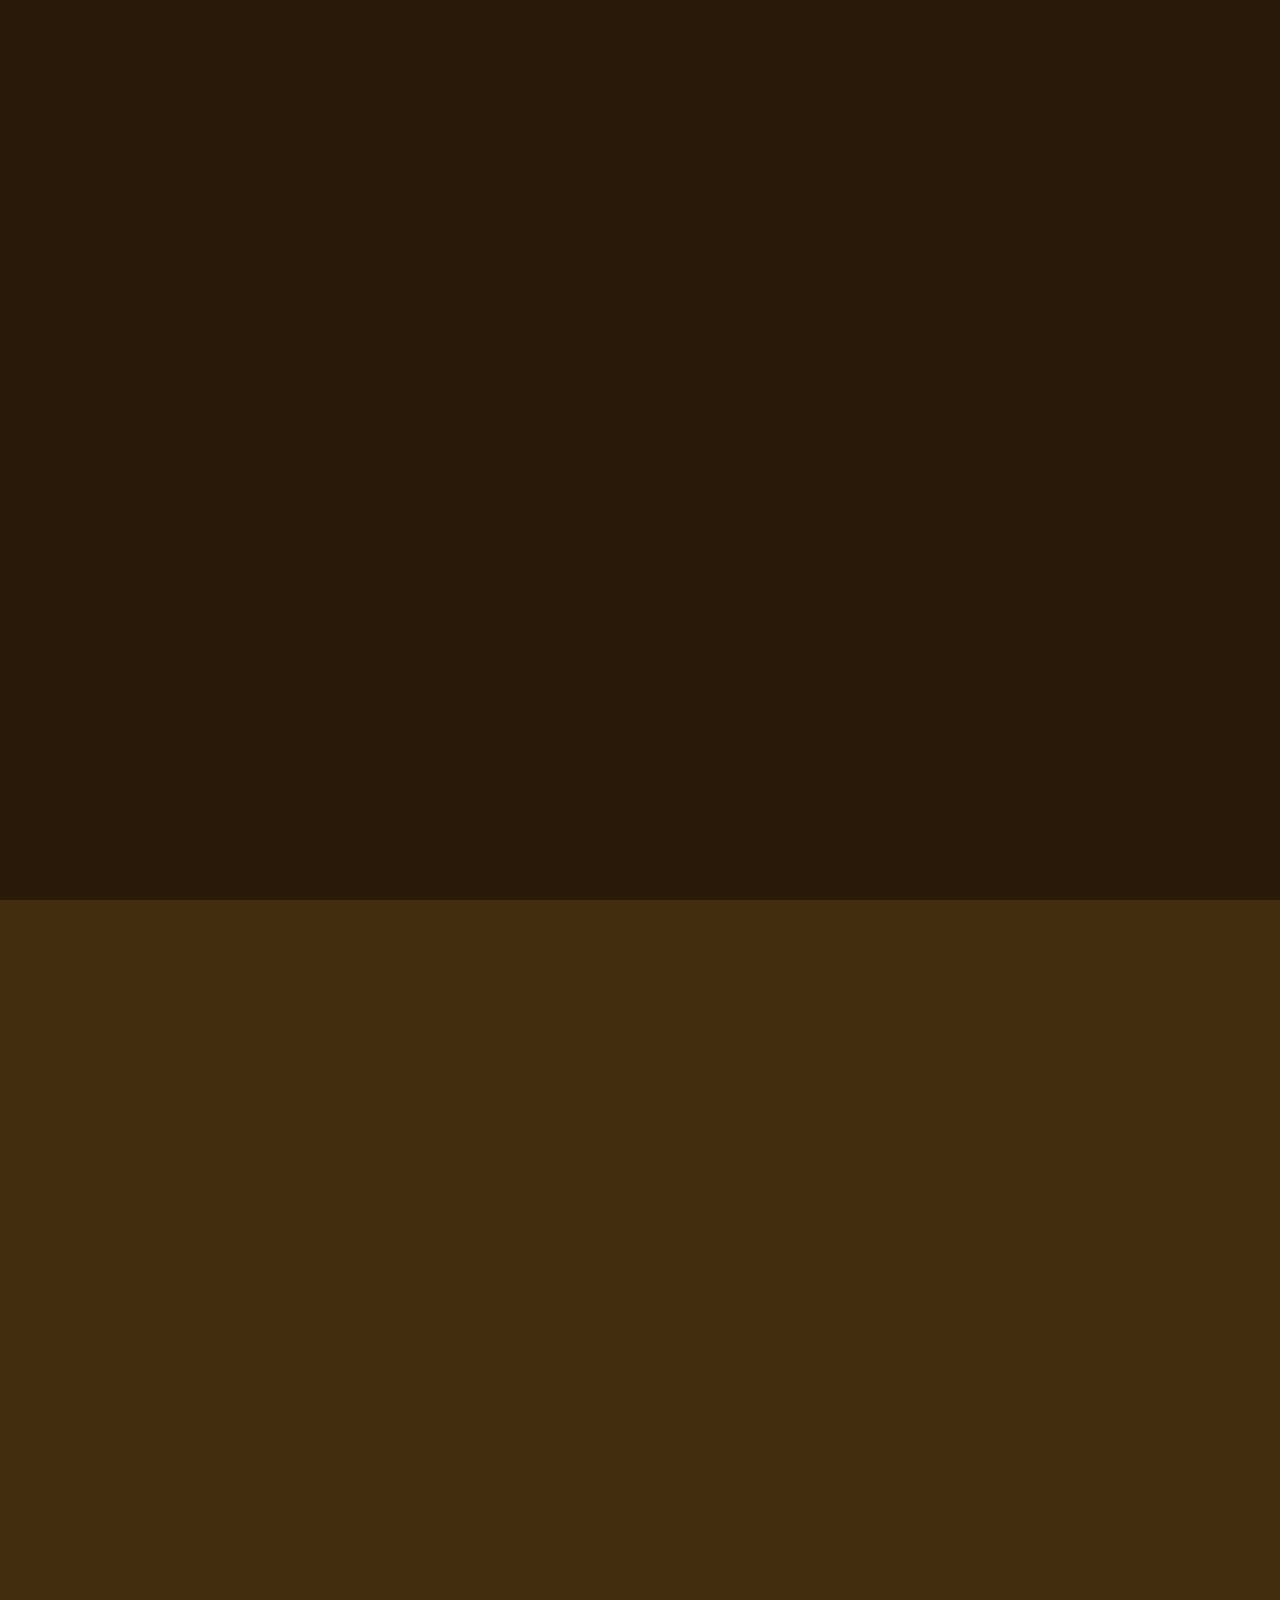
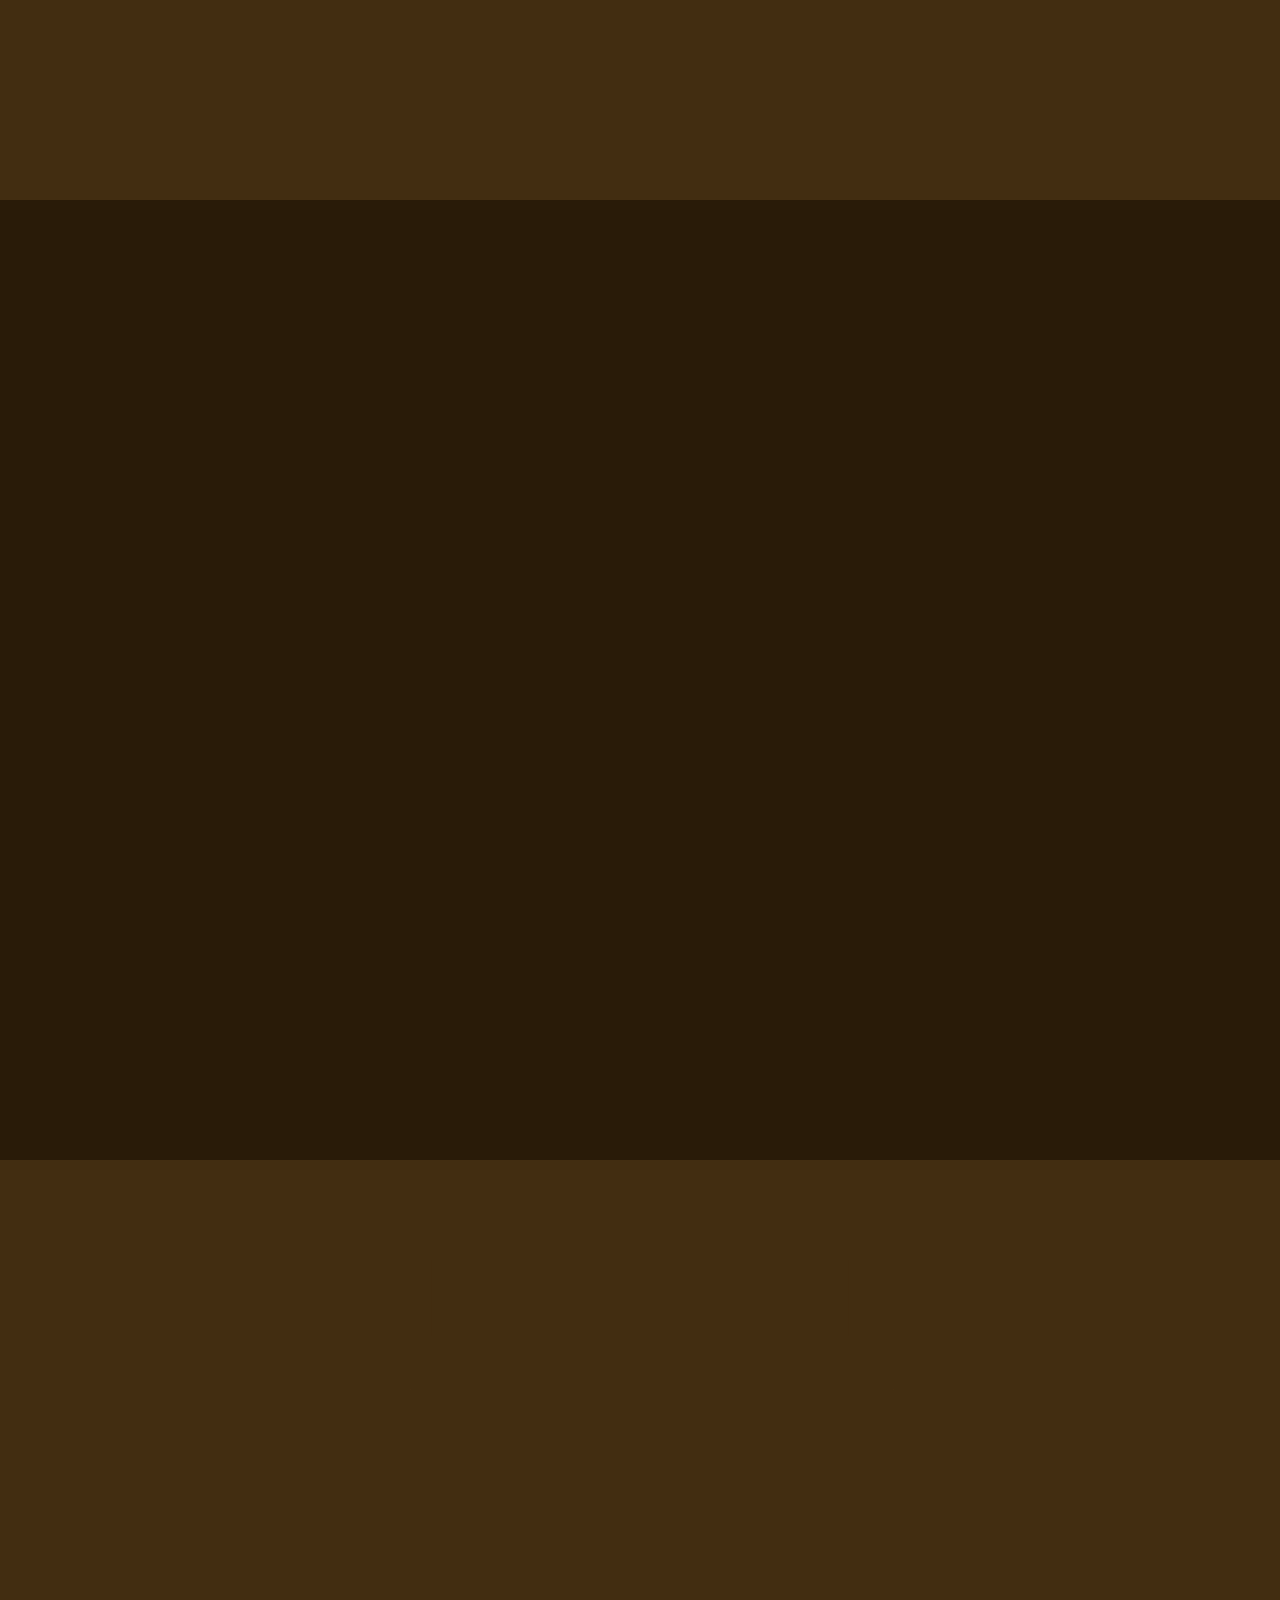
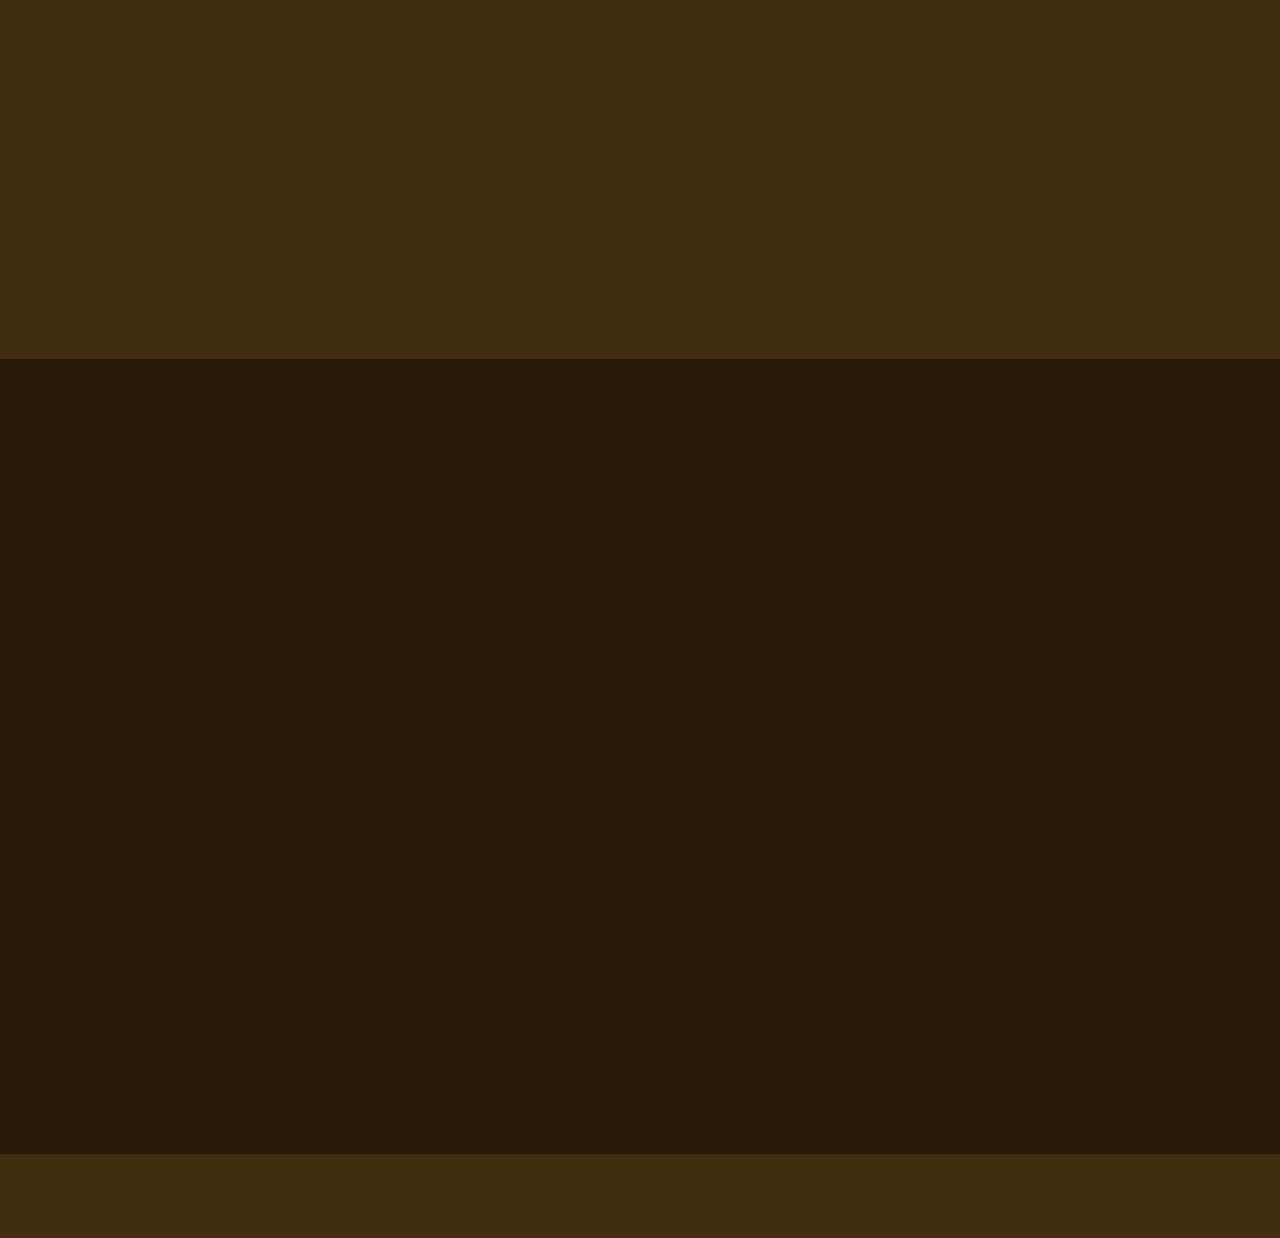
<file: index.html>
<!DOCTYPE html>
<html lang="es">
<head>
    <meta charset="UTF-8">
    <meta name="viewport" content="width=device-width, initial-scale=1.0">
    <title data-es="Mario Guerrero - Portafolio" data-en="Mario Guerrero - Portfolio">Mario Guerrero - Portafolio</title>

    <link rel="stylesheet" href="css/style.css">

    <!-- box icons link -->
    <link href='https://unpkg.com/boxicons@2.1.4/css/boxicons.min.css' rel='stylesheet'>
</head>
<body>


    <header class="header">
        <a href="https://mariogc55.github.io" class="logo" data-es="Portafolio.Mario" data-en="Portfolio.Mario">Portfolio.Mario<span class="animate" style="--i:1;"></span></a>

        <div class="bx bx-menu" id="menu-icon"><span class="animate" style="--i:2;"></span></div>

        <nav class="navbar">
            <a href="#home" class="active" data-es="Principal" data-en="Home">Home</a>
            <a href="#about" data-es="Sobre mi" data-en="About">About</a>
            <a href="#projects" data-es="Proyectos" data-en="Projects">Projects</a>
            <a href="#skills" data-es="Habilidades" data-en="Skills">Skills</a>
            <a href="#contact" data-es="Contacto" data-en="Contact">Contact</a>

            <span class="active-nav"></span>
            <span class="animate" style="--i:2;"></span>
        </nav>
    </header>

    <!-- home section design -->
     <section class="home show-animate" id="home">
        <div class="home-content">
            <h1>
                <span data-es="Hola, soy" data-en="Hi, I'm"> Hi, I'm</span>
                <span data-es="Mario Guerrero" data-en="Mario Guerrero"> Mario Guerrero</span>
                <span class="animate" style="--i:2;"></span>
            </h1>


            <div class="text-animate">
                <h3 data-es="Desarrollador Frontend" data-en="Frontend Developer">Frontend Developer</h3>
                <span class="animate" style="--i:3;"></span>
            </div>
            <p data-es="Apasionado por la tecnologia, desarrollo de software, AI, y mas." 
                data-en="passionate about technology, software development, AI, and more.">passionate about technology, 
            software development, AI, and more.
            <span class="animate" style="--i:4;"></span>
        </p>
            
            <div class="btn-box">
                <a href="https://github.com/mariogc55" class="btn" data-es="Proyectos" data-en="Projects">Projects</a>
                <a href="https://www.linkedin.com/in/mario-guerrero-castillo-b19214283" class="btn" data-es="Hablemos" data-en="Let's Talk">Let's Talk</a>
                <span class="animate" style="--i:5;"></span>
            </div>

            <div class="Language-btn">
                <button onclick="setLanguage('en')" class="btn">English</button>
                <button onclick="setLanguage('es')" class="btn">Español</button>
                <span class="animate" style="--i:6;"></span>
            </div>
        </div>

        <div class="home-sci">
            <a href="https://github.com/mariogc55"><i class='bx bxl-github' ></i></a>
            <a href="https://www.linkedin.com/in/mario-guerrero-castillo-b19214283"><i class='bx bxl-linkedin' ></i></a>
            <a href="mailto:mariogc5555@gmail.com"><i class='bx bxl-gmail' ></i></a>
            <span class="animate" style="--i:7;"></span>
        </div>

        <div class="home-imgHover"></div>
        <span class="animate home-img" style="--i:8;"></span>
     </section>

     <!-- about section design -->
      <section class="about" id="about">
        <h2 class="heading"><span data-es="Sobre mi" data-en="About Me">About Me</span><span class="animate scroll" style="--i:1;"></span></h2>

        <div class="about-img">
            <img src="images/about.jpg" alt="">
            <span class="circle-spin"></span>
            <span class="animate scroll" style="--i:2;"></span>
        </div>

        <div class="about-content">
            <h3><a data-es="Desarrollador Frontend!" data-en="Frontend Developer!">Frontend Developer!</a><span class="animate scroll" style="--i:3;"></span></h3>
            <p><a data-es="Soy estudiante de Ingeniería de Sistemas en la Universidad Santiago 
            de Cali y tengo una gran pasión por la tecnología y las tendencias avanzadas. 
            Mis principales intereses son la Inteligencia Artificial (IA) y la Generación 
            Aumentada por Recuperación (RAG). Estoy desarrollando activamente mis habilidades en 
            diversas áreas y me dedico a profundizar mis conocimientos en lenguajes de programación
             como Python, Java, C#, HTML, CSS y JavaScript." 
             data-en="I am a Systems Engineering student at Universidad Santiago de Cali 
            with a strong passion for technology and advanced trends. 
            My primary interests include Artificial Intelligence (AI) and 
            Retrieval-Augmented Generation (RAG). 
            I am actively expanding my skills as a developer across various areas 
            and am dedicated to deepening my knowledge of programming languages such as 
            Python, Java, C#, C, HTML, CSS, and JavaScript.">"I am a Systems Engineering student at Universidad Santiago de Cali 
            with a strong passion for technology and advanced trends. 
            My primary interests include Artificial Intelligence (AI) and 
            Retrieval-Augmented Generation (RAG). 
            I am actively expanding my skills as a developer across various areas 
            and am dedicated to deepening my knowledge of programming languages such as 
            Python, Java, C#, C, HTML, CSS, and JavaScript."</a>
            <span class="animate scroll" style="--i:4;"></span>
        </p>

            <div class="btn-box btns">
                <a href="https://www.linkedin.com/in/mario-guerrero-castillo-b19214283" class="btn" data-es="Mas" data-en="Read More">Read More</a>
                <span class="animate scroll" style="--i:5;"></span>
            </div>
        </div>
      </section>

      <!-- project section design -->
       <section class="projects" id="projects">
        <h2 class="heading"><span data-es="Proyectos" data-en="Projects">Projects</span><span class="animate scroll" style="--i:1;"></span></h2>

        <div class="projects-row">
            <div class="projects-column">
                <h3 class="title"><a data-es="Proyectos" data-en="Projects">Projects</a><span class="animate scroll" style="--i:2;"></span></h3>

                <div class="projects-box">
                    <div class="projects-content">
                        <div class="content">
                            <div class="year"><i class='bx bxs-calendar' ></i> 2024 - 2025</div>
                            <h3><a data-es="RAG-modelo-en-espanol" data-en="RAG-model-in-spanish">RAG-model-in-spanish</a></h3>
                            <p><a data-es="Este proyecto usa Chromadb, llama 3.1 8B parametros, 
                            y tambien puede usar cualquier documento pdf que tengas para analizarlo y 
                            responder de acuerdo a los datos en el documento, el lenguaje se puede cambiar 
                            desde el codigo." 
                            data-en="This proyect uses Chromadb, llama 3.1 8B parameters, 
                            and also any pdf document to analyze it and respond with acording 
                            to the document you give it, the language can be changed in the code.">This proyect uses Chromadb, llama 3.1 8B parameters, 
                            and also any pdf document to analyze it and respond with acording 
                            to the document you give it, the language can be changed in the code.</a></p>
                        </div>
                        <div class="projects-sci">
                            <a href="https://github.com/mariogc55/RAG-modelo-en-espa-ol"><i class='bx bxl-github' ></i></a>
                        </div>
                    </div>

                    <div class="projects-content">
                        <div class="content">
                            <div class="year"><i class='bx bxs-calendar' ></i> 2024 - 2025</div>
                            <h3><a data-es="TeamTrack---Seguimiento-de-proyectos" data-en="TeamTrack---project monitoring">TeamTrack---project monitoring</a></h3>
                            <p><a data-es="TeamTrack es una herramienta de monitoreo, usada para crear y asignar proyectos y tareas para tu equipo,
                                se creo usando. Frontend: Vue 3, Vue Router, Pinia, Tailwind css. 
                            Backend: Node.js, Express, JWT, pdfkit DB: postgresql." 
                            data-en="TeamTrack is a proyect monitoring tool, used for creating and assingning projects and task for your team, 
                            it was created using. Frontend: Vue 3, Vue Router, Pinia, Tailwind css. 
                            Backend: Node.js, Express, JWT, pdfkit DB: postgresql.">TeamTrack is a proyect monitoring tool, used for creating and assingning projects and task for your team, 
                            it was created using. Frontend: Vue 3, Vue Router, Pinia, Tailwind css. 
                            Backend: Node.js, Express, JWT, pdfkit DB: postgresql.</a></p>
                        </div>
                        <div class="projects-sci">
                            <a href="https://github.com/mariogc55/TeamTrack---Seguimiento-de-proyectos"><i class='bx bxl-github' ></i></a>
                        </div>
                    </div>

                    <div class="projects-content">
                        <div class="content">
                            <div class="year"><i class='bx bxs-calendar' ></i> 2023 - 2024</div>
                            <h3><a data-es="Arquitectura de Red de una Empresa" data-en="Network Architecture of a Company">Network Architecture of a Company</a></h3>
                            <p><a data-es="La arquitectura de red completa de una empresa hecha en Cisco Packet Tracer usando conexiones directas y wifi." data-en="The complete network architecture of a 
                                company made in Cisco Packet Tracer using connections and wireless connections.">The complete network architecture of a 
                                company made in Cisco Packet Tracer using connections and wireless connections.</a></p>
                        </div>
                        <div class="projects-sci">
                            <a href="https://github.com/mariogc55/Arquitectura-de-Red-de-una-Empresa"><i class='bx bxl-github' ></i></a>
                        </div>
                    </div>

                    <span class="animate scroll" style="--i:3;"></span>
                </div>
            </div>


            <div class="projects-column">
                <h3 class="title"><a data-es="Practicas de modelado de bases de datos" data-en="Database Modeling Practices"> More Projects</a><span class="animate scroll" style="--i:5;"></span></h3>

                <div class="projects-box">
                    <div class="projects-content">
                        <div class="content">
                            <div class="year"><i class='bx bxs-calendar' ></i> 2024 - 2025</div>
                            <h3><a data-es="py-RAG-IA-pdf-scaner-mejorado" data-en="py-RAG-IA-pdf-scaner-improved">py-RAG-IA-pdf-scaner-improved</a></h3>
                            <p><a data-es="Esta es una version mejorada del RAG en ingles, se mejoro de diferentes maneras para hacerlo mas rapido y confiable." 
                            data-en="This is an improved version of the RAG model in english, it was improved in many ways to make it faster and more reliable.">
                            This is an improved version of the RAG model in english, it was improved in many ways to make it faster and more reliable.</a></p>
                        </div>
                        <div class="projects-sci">
                            <a href="https://github.com/mariogc55/py-RAG-IA-pdf-scaner-improved"><i class='bx bxl-github' ></i></a>
                        </div>
                    </div>

                    <div class="projects-content">
                        <div class="content">
                            <div class="year"><i class='bx bxs-calendar' ></i> 2024 - 2025</div>
                            <h3><a data-es="RandM-APi-Vue-Axios" data-en="RandM-APi-Vue-Axios"></a>RandM-APi-Vue-Axios</h3>
                            <p><a data-es="La API de Rick And Morty en Vue usando Axios para consumir el API." 
                            data-en="The Rick And Morty API in Vue and using Axios to consume API.">The Rick And Morty API in Vue and using Axios to consume API.</a></p>
                        </div>
                        <div class="projects-sci">
                            <a href="https://github.com/mariogc55/RandM-APi-Vue-Axios"><i class='bx bxl-github' ></i></a>
                        </div>
                    </div>

                    <span class="animate scroll" style="--i:6;"></span>
                </div>
            </div>

        </div>
       </section>

       <!-- skills section design -->
        <section class="skills" id="skills">
            <h2 class="heading"><span data-es="Habilidades" data-en="My Coding Skills">My Coding Skills</span><span class="animate scroll" style="--i:1;"></span></h2>

            <div class="skills-row">
                <div class="skills-column">
                    <h3 class="title"><a data-es="lenguajes mas usados" data-en="Most Used Languages">Most Used Languages</a><span class="animate scroll" style="--i:2;"></span></h3>

                    <div class="skills-box">
                        <div class="skills-content">
                            <div class="progress">
                                <h3>Vue <span>35.59%</span></h3>
                                <div class="bar"><span></span></div>
                            </div>

                            <div class="progress">
                                <h3>JavaScript <span>31.59%</span></h3>
                                <div class="bar"><span></span></div>
                            </div>

                            <div class="progress">
                                <h3>CSS <span>12.74%</span></h3>
                                <div class="bar"><span></span></div>
                            </div>

                            <div class="progress">
                                <h3>Python <span>11.13%</span></h3>
                                <div class="bar"><span></span></div>
                            </div>

                            <div class="progress">
                                <h3>HTML <span>8.96%</span></h3>
                                <div class="bar"><span></span></div>
                            </div>
                        </div>

                        <span class="animate scroll" style="--i:3;"></span>
                    </div>
                </div>

                <div class="skills-column">
                    <h3 class="title"><a data-es="Otros lenguajes" data-en="Other languages">Other languages</a><span class="animate scroll" style="--i:5;"></span></h3>

                    <div class="skills-box">
                        <div class="skills-content">
                            <div class="progress">
                                <h3>java</h3>
                            </div>

                            <div class="progress">
                                <h3>SQL</h3>
                            </div>

                            <div class="progress">
                                <h3>C</h3>
                            </div>
                        </div>

                        <span class="animate scroll" style="--i:6;"></span>
                    </div>
                </div>


            </div>
        </section>

        <!-- contact section design -->
         <section class="contact" id="contact">
            <h2 class="heading"><span data-es="Contactame!" data-en="Contact Me!">Contact Me!</span><span class="animate scroll" style="--i:1;"></span></h2>

            <form action="#">
                <div class="input-box">
                    <div class="input-field">
                        <input type="text" placeholder="Full Name" required data-es="Nombre Completo" data-en="Full Name">
                        <span class="focus"></span>
                    </div>
                    <div class="input-field">
                        <input type="text" placeholder="Email Address" required data-es="Direccion de correo" data-en="Email Address">
                        <span class="focus"></span>
                    </div>

                    <span class="animate scroll" style="--i:3;"></span>
                </div>

                <div class="input-box">
                    <div class="input-field">
                        <input type="number" placeholder="Mobile Number" required data-es="Telefono" data-en="Mobile Number">
                        <span class="focus"></span>
                    </div>
                    <div class="input-field">
                        <input type="text" placeholder="Email Subject" required data-es="Asunto" data-en="Email Subject">
                        <span class="focus"></span>
                    </div>

                    <span class="animate scroll" style="--i:5;"></span>
                </div>

                <div class="textarea-field">
                    <textarea name="" id="" cols="30" rows="10" placeholder="Your Message" required data-es="Escribe tu mensaje" data-en="Your Message"></textarea>>
                    <span class="focus"></span>

                    <span class="animate scroll" style="--i:7;"></span>
                </div>

                <div class="btn-box btns">
                    <button type="submit" class="btn"><a data-es="Enviar" data-en="Submit">Submit</a></button>
                    
                    <span class="animate scroll" style="--i:9;"></span>
                </div>
            </form>
         </section>

         <!-- footer design -->
          <footer class="footer">
            <div class="footer-text">
                <p>Contact me | mariogc5555@gmail.com</menu></p>

                <span class="animate scroll" style="--i:1;"></span>
            </div>

            <div class="footer-iconTop">
                <a href="#"><i class='bx bx-up-arrow-alt' ></i></a>

                <span class="animate scroll" style="--i:3;"></span>
            </div>
          </footer>



    <script src="script.js"></script>
</body>
</html>
</file>
<file: css/style.css>
@import url('https://fonts.googleapis.com/css2?family=Poppins:wght@300;400;500;600;700;800;900&display=swap');

* {
    margin: 0;
    padding: 0;
    box-sizing: border-box;
    text-decoration: none;
    border: none;
    outline: none;
    scroll-behavior: smooth;
    font-family: 'Poppins', sans-serif;
}

:root {
    --bg-color: #291b08;
    --second-bg-color: #422d11;
    --text-color: #ededed;
    --main-color: #f09c00;
}

html {
    font-size: 62.5%;
    overflow-x: hidden;
}

body {
    background: var(--bg-color);
    color: var(--text-color);
}

.header {
    position: fixed;
    top: 0;
    left: 0;
    width: 100%;
    padding: 2rem 9%;
    background: transparent;
    display: flex;
    justify-content: space-between;
    align-items: center;
    z-index: 100;
    transition: .3s;
}

.header.sticky {
    background: var(--bg-color);
}

.logo {
    position: relative;
    font-size: 2.5rem;
    color: var(--text-color);
    font-weight: 600;
}

.navbar {
    position: relative;
}
.navbar a {
    font-size:  1.7rem;
    color: var(--text-color);
    font-weight: 500;
    margin-left: 3.5rem;
    transition: .3s;
}

.navbar a:hover,
.navbar a.active {
    color:var(--main-color);
}

#menu-icon {
    position: relative;
    font-size:3.6rem;
    color: var(--text-color);
    cursor: pointer;
    display: none;
}

section {
    min-height: 100vh;
    padding: 10rem 9% 2rem;
}

.home {
    display: flex;
    align-items: center;
    padding: 0 9%;
    background: url('/images/portafolioMGC.jpg') no-repeat;
    background-size: cover;
    background-position: center;
}

.home-content {
    max-width: 80rem;
    z-index: 99;
}

.home-content h1 {
    position: relative;
    display: inline-block;
    font-size: 5.6rem;
    font-weight: 700;
    line-height: 1.3;
}

.home-content h1 span {
    color: var(--main-color);
}

.home-content .text-animate {
    position: relative;
    width: 32.8rem;
}


.home-content .text-animate h3 {
    font-size: 3.2rem;
    font-weight: 700;
    color: transparent;
    -webkit-text-stroke: .7px var(--main-color);
    background-image: linear-gradient(var(--main-color), var(--main-color));
    background-repeat: no-repeat;
    -webkit-background-clip: text;
    background-position: -33rem 0;
}

.home.show-animate .home-content .text-animate h3 {
    animation: homeBgText 6s linear infinite;
    animation-delay: 2s;
}

.home-content .text-animate h3::before {
    content: '';
    position: absolute;
    top: 0;
    left: 0;
    width: 0;
    height: 100%;
    border-right: 2px solid var(--main-color);
    z-index: -1;
}

.home.show-animate .home-content .text-animate h3::before{
    animation: homeCursorText 6s linear infinite;
    animation-delay: 2s;
}

.home-content p {
    position: relative;
    font-size: 1.8rem;
    margin: 2rem 0 4rem;
}

.btn-box {
    position: relative;
    display: flex;
    justify-content: space-between;
    width: 34.5rem;
    height: 5rem;
}

.btn-box .btn {
    position: relative;
    display: inline-flex;
    justify-content: center;
    align-items: center;
    width: 15rem;
    height: 100%;
    background: var(--main-color);
    border: .2rem solid var(--main-color);
    border-radius: .8rem;
    font-size: 1.8rem;
    font-weight: 600;
    letter-spacing: .1rem;
    color: var(--bg-color);
    z-index: 1;
    overflow: hidden;
    transition: .5s;
}

.btn-box .btn:hover {
    color: var(--main-color);
}

.btn-box .btn:nth-child(2) {
    background: transparent;
    color: var(--main-color);
}

.btn-box .btn:nth-child(2):hover {
    color: var(--bg-color);

}

.btn-box .btn:nth-child(2)::before {
    background: var(--main-color);
}

.btn-box .btn::before {
    content: '';
    position: absolute;
    top: 0;
    left: 0;
    width: 0;
    height: 100%;
    background: var(--bg-color);
    z-index: -1;
    transition: .5s;
}

.btn-box .btn:hover::before {
    width: 100%;
}


.Language-btn {
    position: relative;
    display: flex;
    justify-content: space-evenly;
    top: 2rem;
    width: 34.5rem;
    height: 4rem;
}

.Language-btn .btn {
    position: relative;
    display: inline-flex;
    justify-content: center;
    align-items: center;
    width: 12.5rem;
    height: 100%;
    background: var(--main-color);
    border: .2rem solid var(--main-color);
    border-radius: .8rem;
    font-size: 1.5rem;
    font-weight: 600;
    letter-spacing: .1rem;
    color: var(--bg-color);
    z-index: 1;
    overflow: hidden;
    transition: .5s;
}

.Language-btn .btn:hover {
    color: var(--main-color);
}

.Language-btn .btn:nth-child(2) {
    background: transparent;
    color: var(--main-color);
}

.Language-btn .btn:nth-child(2):hover {
    color: var(--bg-color);

}

.Language-btn .btn:nth-child(2)::before {
    background: var(--main-color);
}

.Language-btn .btn::before {
    content: '';
    position: absolute;
    top: 0;
    left: 0;
    width: 0%;
    height: 100%;
    background: var(--bg-color);
    z-index: -1;
    transition: .5s;
}

.Language-btn .btn:hover::before {
    width: 100%;
}

.Language-btn .btns {
    display: inline-block;
    width: 15rem;
}

.Language-btn.btns a::before {
    color: var(--second-bg-color);
}

.home-sci {
    position: absolute;
    bottom: 4rem;
    width: 170px;
    display: flex;
    justify-content: space-between;
}

.home-sci a {
    position: relative;
    display: inline-flex;
    justify-content: center;
    align-items: center;
    width: 40px;
    height: 40px;
    background: transparent;
    border: .2rem solid var(--main-color);
    border-radius: 50%;
    font-size: 20px;
    color: var(--main-color);
    z-index: 1;
    overflow: hidden;
    transition: .5s;
}

.home-sci a:hover {
    color: var(--bg-color);
}

.home-sci a::before {
    content: '';
    position: absolute;
    top: 0;
    left: 0;
    width: 0;
    height: 100%;
    background: var(--main-color);
    z-index: -1;
    transition: .5s;
}

.home-sci a:hover::before {
    width: 100%;
}

.home-imgHover {
    position: absolute;
    top: 0;
    right: 0;
    width: 45%;
    height: 100%;
    background: transparent;
    transition: 3s;
}

.home-imgHover:hover {
    background: var(--bg-color);
    opacity: .8;
}

.about {
    display: flex;
    justify-content: center;
    align-items: center;
    flex-direction: column;
    gap: 2rem;
    background: var(--second-bg-color);
    padding-bottom: 6rem;
}

.heading {
    position: relative;
    font-size: 5rem;
    margin-bottom: 3rem;
    text-align: center;
}

span {
    color: var(--main-color);
}

.about-img {
    position: relative;
    width: 25rem;
    height: 25rem;
    border-radius: 50%;
    display: flex;
    justify-content: center;
    align-items: center;
}

.about-img img {
    width: 80%;
    border-radius: 50%;
    border: .6rem solid var(--main-color);
}

.about-img .circle-spin {
    position: absolute;
    top: 50%;
    left: 50%;
    transform: translate(-50%, -50%) rotate(0);
    width: 99%;
    height: 99%;
    border-radius: 50%;
    border-top: 2rem solid var(--second-bg-color);
    border-bottom: 2rem solid var(--second-bg-color);
    border-left: 2rem solid var(--main-color);
    border-right: 2rem solid var(--main-color);
    animation: aboutSpinner 8s linear infinite;
}

.about-content {
    text-align: center;
}

.about-content h3 {
    position: relative;
    display: inline-block;
    font-size: 2.6rem;
}

.about-content p {
    position: relative;
    font-size: 1.6rem;
    margin: 2rem 0 3rem;
}

.btn-box.btns {
    display: inline-block;
    width: 15rem;
}

.btn-box.btns a::before {
    color: var(--second-bg-color);
}

.projects {
    display: flex;
    justify-content: center;
    align-items: center;
    flex-direction: column;
    min-height: auto;
    padding-bottom: 5rem;
}

.projects .projects-row {
    display: flex;
    flex-wrap: wrap;
    gap: 5rem;
}

.projects-row .projects-column {
    flex: 1 1 40rem;
}

.projects-column .title {
    position: relative;
    display: inline-block;
    font-size:  2.5rem;
    margin: 0 0 1.5rem 2rem;
}

.projects-column .projects-box {
    position: relative;
    border-left: .2rem solid var(--main-color);
}

.projects-box .projects-content {
    position: relative;
    padding-left: 2rem;
}

.projects-box .projects-content::before {
    content: '';
    position: absolute;
    top: 0;
    left: -1.1rem;
    width: 2rem;
    height: 2rem;
    background: var(--main-color);
    border-radius: 50%;
}

.projects-content .content {
    position: relative;
    padding: 1.5rem;
    border: .2rem solid var(--main-color);
    border-radius: .6rem;
    margin-bottom: 2rem;
    overflow: hidden;
}

.projects-content .content::before {
    content: '';
    position: absolute;
    top: 0;
    left: 0;
    width: 0;
    height: 100%;
    background: var(--second-bg-color);
    z-index: -1;
    transition: .5s;
}

.projects-content .content:hover::before {
    width: 100%;
}
.projects-content .content .year {
    font-size: 1.5rem;
    color: var(--main-color);
    padding-bottom: .5rem;
}

.projects-content .content .year i {
    padding-right: .5rem;
}

.projects-content .content h3 {
    font-size: 2rem;
}

.projects-content .content p {
    font-size: 1.6rem;
    padding-top: .5rem;
}

.projects-sci {
    position: absolute;
    right: 0;
    top: .5rem;
    width: 50px;
    display: flex;
    justify-content: space-between;
}

.projects-sci a {
    position: relative;
    display: inline-flex;
    justify-content: center;
    align-items: center;
    width: 40px;
    height: 40px;
    background: transparent;
    border: .2rem solid var(--main-color);
    border-radius: 50%;
    font-size: 20px;
    color: var(--main-color);
    z-index: 1;
    overflow: hidden;
    transition: .5s;
}

.projects-sci a:hover {
    color: var(--bg-color);
}

.projects-sci a::before {
    content: '';
    position: absolute;
    top: 0;
    left: 0;
    width: 0;
    height: 100%;
    background: var(--main-color);
    z-index: -1;
    transition: .5s;
}

.projects-sci a:hover::before {
    width: 100%;
}

.skills {
    min-height: auto;
    padding-bottom: 7rem;
    background: var(--second-bg-color);
}

.skills h2 {
    display: inline-block;
    left: 50%;
    transform: translateX(-50%);
}

.skills .skills-row {
    display: flex;
    flex-wrap: wrap;
    gap: 5rem;
}

.skills .skills-column {
    flex: 1 1 40rem;
}

.skills-column .title {
    position: relative;
    display: inline-block;
    font-size: 2.6rem;
    margin: 0 0 1.5rem;
}

.skills-column .skills-box {
    position: relative;
}

.skills-box .skills-content {
    position: relative;
    border: .2rem solid var(--main-color);
    border-radius: .6rem;
    padding: .5rem 1.5rem;
    z-index: 1;
    overflow: hidden;
}

.skills-box .skills-content::before {
    content: '';
    position: absolute;
    top: 0;
    left: 0;
    width: 0;
    height: 100%;
    background: var(--bg-color);
    z-index: -1;
    transition: .5s;
}

.skills-box .skills-content:hover::before {
    width: 100%;
}

.skills-content .progress {
    padding: 1rem 0;
}

.skills-content .progress h3 {
    font-size: 1.7rem;
    display: flex;
    justify-content: space-between;
}

.skills-content .progress h3 span {
    color: var(--text-color);
}

.skills-content .progress .bar {
    height: 2.5rem;
    border-radius:  .6rem;
    border: .2rem solid var(--main-color);
    padding: .5rem;
    margin: 1rem 0;
}

.skills-content .progress .bar span {
    display: block;
    height: 100%;
    border-radius:  .3rem;
    background: var(--main-color);
}

.skills-column:nth-child(1) .skills-content .progress:nth-child(1) .bar span {
width: 91.22%;
}

.skills-column:nth-child(1) .skills-content .progress:nth-child(2) .bar span {
width: 3.18%;
}

.skills-column:nth-child(1) .skills-content .progress:nth-child(3) .bar span {
width: 3.17%;
}

.skills-column:nth-child(1) .skills-content .progress:nth-child(4) .bar span {
width: 1.26%;
}

.skills-column:nth-child(1) .skills-content .progress:nth-child(5) .bar span {
width: 1.16%;
}

.contact {
    min-height: auto;
    padding-bottom: 7rem;
}

.contact h2 {
    display: inline-block;
    left: 50%;
    transform: translateX(-50%);
}

.contact form {
    max-width: 70rem;   
    margin: 0 auto;
    text-align: center;
}

.contact form .input-box {
    position: relative;
    display: flex;
    justify-content: space-between;
    flex-wrap: wrap;
}

.contact form .input-box .input-field {
    position: relative;
    width: 49%;
    margin: .8rem 0;
}

.contact form .input-box .input-field input,
.contact form .textarea-field textarea {
    width: 100%;
    height: 100%;
    padding: 1.5rem;
    font-size: 1.6rem;
    color: var(--text-color);
    background: transparent;
    border-radius: .6rem;
    border: .2rem solid var(--main-color);
}

.contact form .input-box .input-field input::placeholder,
.contact form .textarea-field textarea::placeholder {
    color: var(--text-color);
}

.contact form .focus {
    position: absolute;
    top: 0;
    left: 0;
    width: 0;
    height: 100%;
    background: var(--second-bg-color);
    border-radius: .6rem;
    z-index: -1;
    transition: .5s;
}

.contact form .input-box .input-field input:focus~.focus,
.contact form .input-box .input-field input:valid~.focus,
.contact form .textarea-field textarea:focus~.focus,
.contact form .textarea-field textarea:valid~.focus {
    width: 100%;
}


.contact form .textarea-field {
    position: relative;
    margin: .8rem 0 2.7rem;
    display: flex;
}

.contact form .textarea-field textarea {
    resize: none;
}

.contact form .btn-box.btns .btn {
    cursor: pointer;
}

.footer {
    display: flex;
    justify-content: space-between;
    align-items: center;
    flex-wrap: wrap;
    padding:  2rem 9%;
    background: var(--second-bg-color);
}

.footer-text,
.footer-iconTop {
    position: relative;
}

.footer-text p {
    font-size: 1.6rem;
}

.footer-iconTop a {
    position: relative;
    display: inline-flex;
    justify-content: center;
    align-items: center;
    padding: .8rem;
    background: var(--main-color);
    border: .2rem solid var(--main-color);
    border-radius: .6rem;
    z-index: 1;
    overflow: hidden;
}

.footer-iconTop a::before {
    content: '';
    position: absolute;
    top: 0;
    left: 0;
    width: 0;
    height: 100%;
    background: var(--second-bg-color);
    z-index: -1;
    transition: .5s;
}

.footer-iconTop a:hover::before {
    width: 100%;
}

.footer-iconTop a i {
    font-size: 2.4rem;
    color: var(--bg-color);
    transition: .5s;
}

.footer-iconTop a:hover i {
    color: var(--main-color);
}

/* ANIMATION RELOAD AND SCROLL */
.animate {
    position: absolute;
    top: 0;
    right: 0;
    width: 100%;
    height: 100%;
    background: var(--bg-color);
    z-index: 98;
}

.animate.home-img {
    width: 50%;
}

.logo .animate,
.navbar .animate,
#menu-icon .animate,
.home.show-animate .animate,
.home.show-animate .Language-btn .animate  {
    animation: showRight .5s ease forwards;
    animation-delay: calc(.3s * var(--i));
}

.animate.scroll {
    transition: 0.5s ease;
    transition-delay: calc(.3s / var(--i));
    animation: none;
}

section:nth-child(odd) .animate.scroll,
.footer .animate.scroll {
    background: var(--second-bg-color);
}

.projects .projects-box .animate.scroll {
    width: 105%;
}

.about.show-animate .animate.scroll,
.projects.show-animate .animate.scroll,
.skills.show-animate .animate.scroll,
.contact.show-animate .animate.scroll,
.footer.show-animate .animate.scroll {
    transition-delay: calc(.3s * var(--i));
    width: 0;
}

/* BREAKPOINTS */
@media (max-width: 1200px) {
    html {
        font-size: 55%;
    }
}

@media (max-width: 991px) {
    .header {
        padding: 2rem 4%;
    }

    section {
        padding: 10rem 4% 2rem;
    }

    .home {
        padding: 0 4%;
    }

    .footer {
        padding: 2rem 4%;
    }
}

@media (max-width: 850px) {
    .animate.home-img {
        width: 50%;
    }
}

@media (max-width: 768px) {
    .header {
        align-items: center;
        background: var(--bg-color);
    }

    #menu-icon {
        display: block;
    }

    .navbar {
        position: absolute;
        top: 100%;
        left: -100%;
        width: 100%;
        padding: 1rem 4%;
        background: var(--main-color);
        box-shadow: 0 .5rem 1rem rgba(0, 0, 0, .2);
        z-index: 1;
        transition: .25s ease;
        transition-delay: .25s;
    }
    
    .navbar.active {
        left: 0;
        transition-delay: 0s;
    }

    .navbar .active-nav {
        position: absolute;
        top: 0;
        left: -100%;
        width: 100%;
        height: 100%;
        background: var(--bg-color);
        border-top: .1rem solid rgba(0, 0, 0, .2);
        z-index: -1;
        transition: .25s ease;
        transition-delay: 0s;
    }

    .navbar.active .active-nav {
        left: 0;
        transition-delay: .25s;
    }

    .navbar a {
        display: block;
        font-size: 2rem;
        margin: 3rem 0;
        transform: translateX(-20rem);
        transition: .25s ease;
        transition-delay: 0s;
    }

    .navbar.active a {
        transform: translateX(0);
        transition-delay: .25s;
    }

    .home-imgHover {
        pointer-events: none;
        background: var(--bg-color);
        opacity: .6;
    }
}

@media (max-width: 520px) {
    html {
        font-size: 50%;
    }

    .home-content h1 {
        display: flex;
        flex-direction: column;
    }

    .home-sci {
        width: 160px;
    }

    .home-sci a {
        width: 38px;
        height: 38px;
    }
}

@media (max-width: 462px) {
    .home-content h1 {
        font-size: 5.2rem;
    }

    .projects {
        padding: 10rem 4% 5rem 5%;
    }

    .contact form .input-box .input-field {
        width: 100%;
    }

    .footer {
        flex-direction: column-reverse;
    }

    .footer p {
        margin-top: 2rem;
        text-align: center;
    }
}

@media (max-width: 371px) {
    .home {
        justify-content: center;
    }

    .home-content {
        display: flex;
        align-items: center;
        flex-direction: column;
        text-align: center;
    }

    .home-content h1 {
        font-size: 5rem;
    }
}


/* KEYFRAMES ANIMATION */
@keyframes homeBgText {
    0%,
    10%,
    100% {
        background-position: -33rem 0;
    }
    65%,
    85% {
        background-position: 0 0;
    }
}

@keyframes homeCursorText {
    0%,
    10%,
    100% {
        width: 0;
    }
    65%,
    78%,
    85% {
        width: 100%;
        opacity: 1;
    }

    75%,
    81% {
        opacity: 0;
    }
}

@keyframes aboutSpinner {
    100% {
        transform: translate(-50%, -50%) rotate(360deg);
    }
}

@keyframes showRight {
    100% {
        width: 0;
    }
}
</file>
